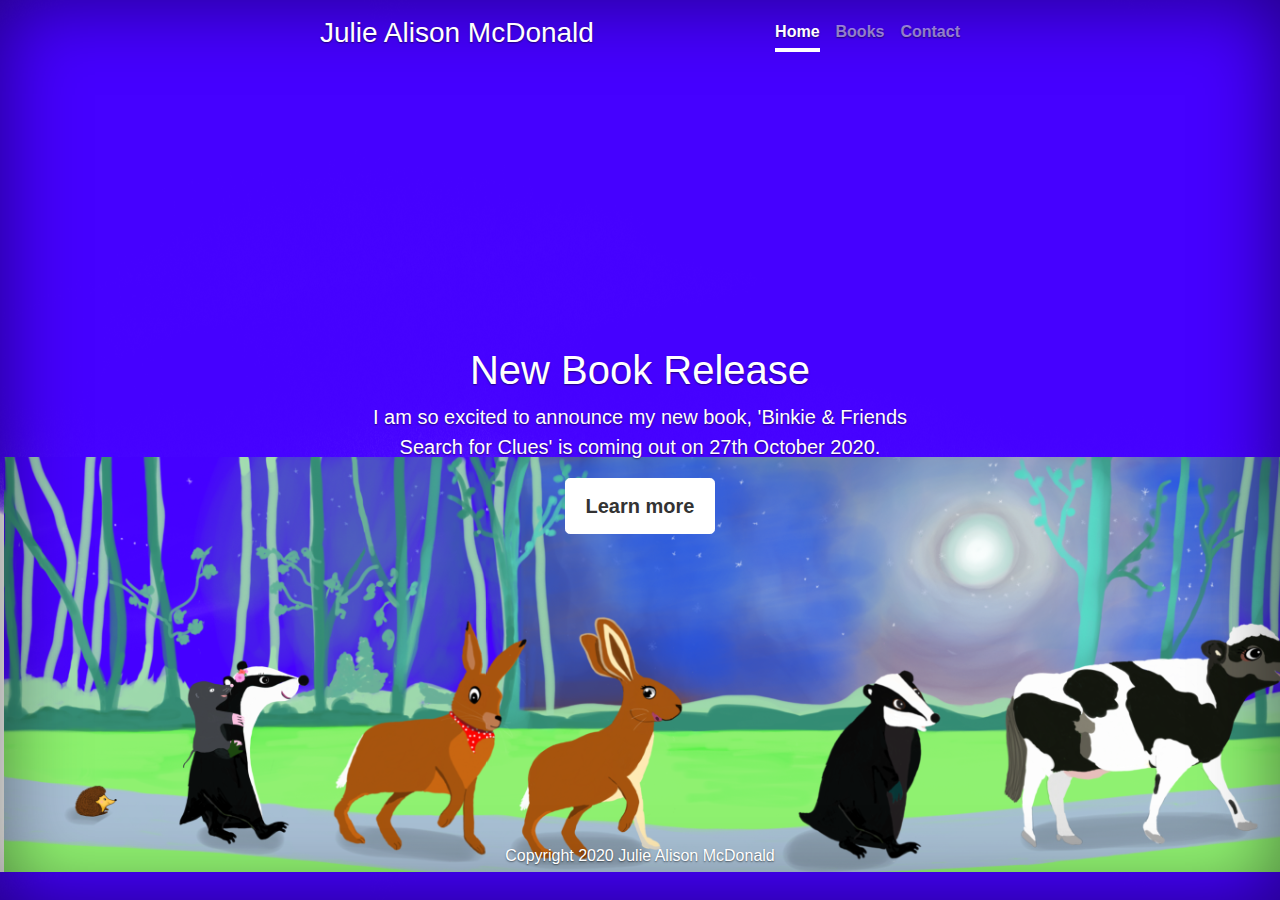
<file: index.html>
<!doctype html>
<html lang="en">
  <head>
    <meta charset="utf-8">
    <meta name="viewport" content="width=device-width, initial-scale=1, shrink-to-fit=no">
    <meta name="description" content="">
    <title>Julie Alison McDonald</title>

    <link rel="canonical" href="https://getbootstrap.com/docs/4.5/examples/cover/">
    <link rel="shortcut icon" href="./favicon.ico">

    <!-- Bootstrap core CSS -->
<link href="./dist/css/bootstrap.min.css" rel="stylesheet">

    <style>
      .bd-placeholder-img {
        font-size: 1.125rem;
        text-anchor: middle;
        -webkit-user-select: none;
        -moz-user-select: none;
        -ms-user-select: none;
        user-select: none;
      }

      @media (min-width: 768px) {
        .bd-placeholder-img-lg {
          font-size: 3.5rem;
        }
      }
      .txt11{
         color: '#120fab'
      }
    </style>
    <!-- Custom styles for this template -->
    <link href="cover.css" rel="stylesheet">
  </head>
  <body class="text-center">
    <div class="cover-container d-flex w-100 h-100 p-3 mx-auto flex-column">
  <header class="masthead mb-auto">
    <div class="inner">
      <h3 class="masthead-brand">Julie Alison McDonald</h3>
      <nav class="nav nav-masthead justify-content-center">
        <a class="nav-link active" href="#">Home</a>
        <a class="nav-link" href="./pricing.html">Books</a>
        <a class="nav-link" href="./contact.html">Contact</a>
      </nav>
    </div>
  </header>

  <main role="main" class="inner cover">
    <h1 class="cover-heading">New Book Release</h1>
    <p class="lead" class="txt11">I am so excited to announce my new book, 'Binkie & Friends Search for Clues' is coming out on 27th October
    2020. </p>
    <p class="lead">
      <a href="./pricing.html" class="btn btn-lg btn-secondary">Learn more</a>
    </p>
  </main>

  <footer class="mastfoot mt-auto">
    <div class="inner">
      <p class="cr">Copyright 2020 Julie Alison McDonald</p>
    </div>
  </footer>
</div>
</body>
</html>
</file>
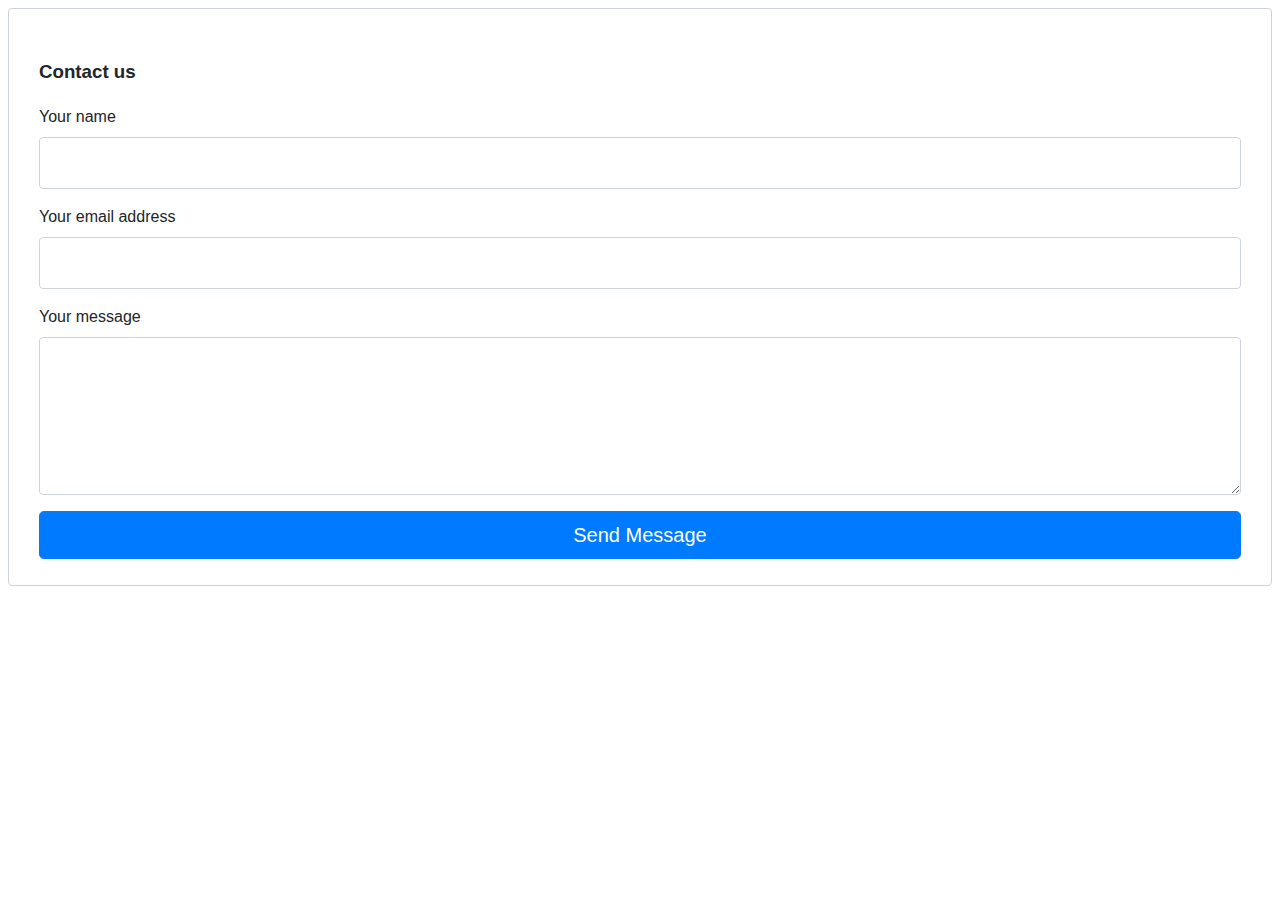
<file: contact.html>
<!DOCTYPE html>
<head>
    <meta charset="utf-8">
    <meta name="viewport" content="width=device-width, initial-scale=1, shrink-to-fit=no">
    <title>contact form</title>
</head>

<body>

<link href="contact-form.css" rel="stylesheet">

<div class="fcf-body">

    <div id="fcf-form">
        <h3 class="fcf-h3">Contact us</h3>

        <form id="fcf-form-id" class="fcf-form-class" method="post" action="http://formspree.io/julieamcd1@gmail.com" method="post">

            <div class="fcf-form-group">
                <label for="Name" class="fcf-label">Your name</label>
                <div class="fcf-input-group">
                    <input type="text" id="Name" name="Name" class="fcf-form-control" required>
                </div>
            </div>

            <div class="fcf-form-group">
                <label for="Email" class="fcf-label">Your email address</label>
                <div class="fcf-input-group">
                    <input type="email" id="Email" name="Email" class="fcf-form-control" required>
                </div>
            </div>

            <div class="fcf-form-group">
                <label for="Message" class="fcf-label">Your message</label>
                <div class="fcf-input-group">
                    <textarea id="Message" name="Message" class="fcf-form-control" rows="6" maxlength="3000" required></textarea>
                </div>
            </div>

            <div class="fcf-form-group">
                <button type="submit" id="fcf-button" class="fcf-btn fcf-btn-primary fcf-btn-lg fcf-btn-block">Send Message</button>
            </div>

        </form>
    </div>

</div>

</body>
</html>
</file>
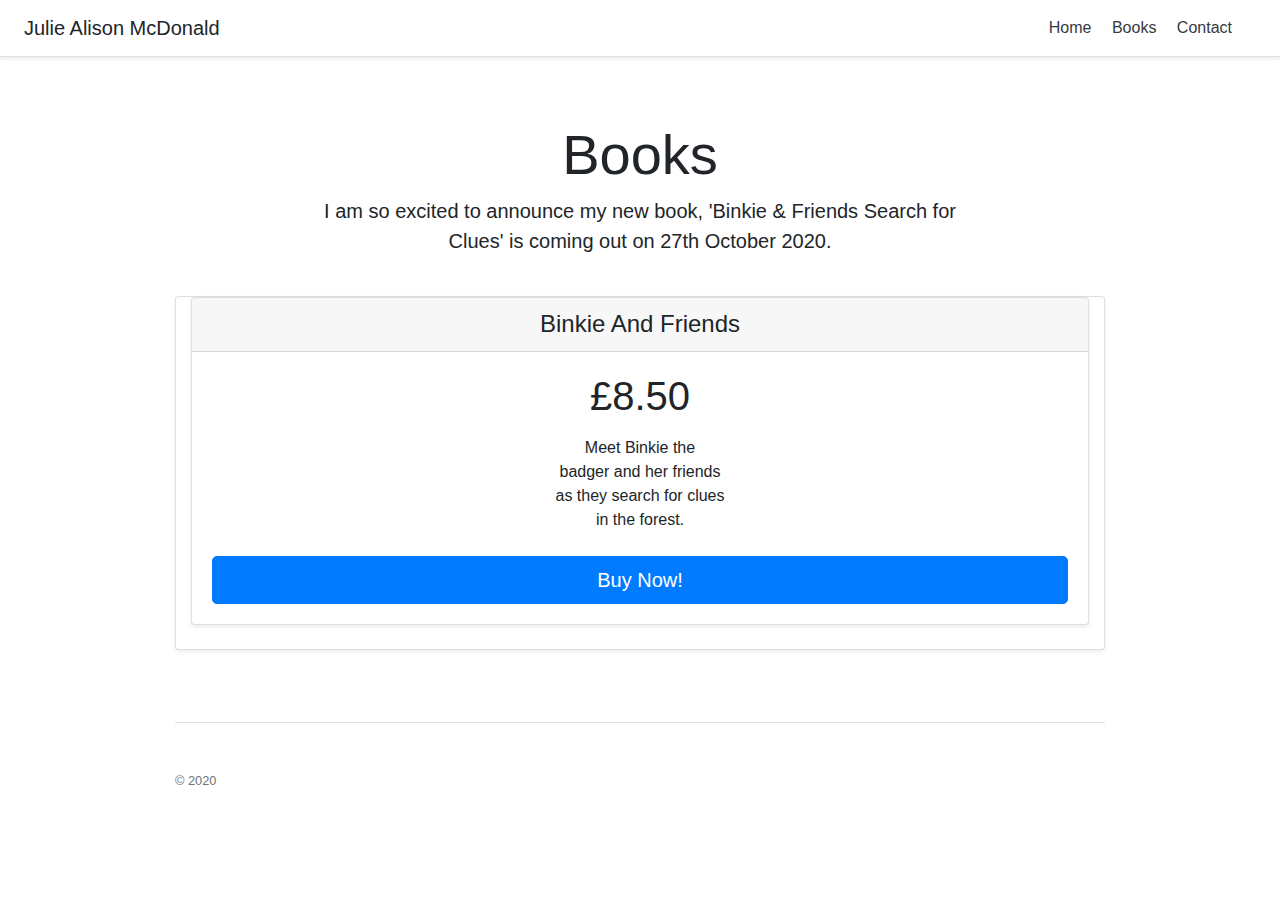
<file: pricing.html>
<!doctype html>
<html lang="en">
  <head>
    <meta charset="utf-8">
    <meta name="viewport" content="width=device-width, initial-scale=1, shrink-to-fit=no">
    <meta name="description" content="">
    <meta name="author" content="Mark Otto, Jacob Thornton, and Bootstrap contributors">
    <meta name="generator" content="Jekyll v4.1.1">
    <title>Books</title>

    <link rel="canonical" href="https://getbootstrap.com/docs/4.5/examples/pricing/">

    <!-- Bootstrap core CSS -->
<link href="./dist/css/bootstrap.min.css" rel="stylesheet">

    <style>
      .bd-placeholder-img {
        font-size: 1.125rem;
        text-anchor: middle;
        -webkit-user-select: none;
        -moz-user-select: none;
        -ms-user-select: none;
        user-select: none;
      }

      @media (min-width: 768px) {
        .bd-placeholder-img-lg {
          font-size: 3.5rem;
        }
      }
    </style>
    <!-- Custom styles for this template -->
    <link href="pricing.css" rel="stylesheet">
  </head>
  <body>
    <div class="d-flex flex-column flex-md-row align-items-center p-3 px-md-4 mb-3 bg-white border-bottom shadow-sm">
  <h5 class="my-0 mr-md-auto font-weight-normal">Julie Alison McDonald</h5>
  <nav class="my-2 my-md-0 mr-md-3">
    <a class="p-2 text-dark" href="./index.html">Home</a>
    <a class="p-2 text-dark" href="./pricing.html">Books</a>
    <a class="p-2 text-dark" href="./contact.html">Contact</a>
  </nav>
</div>

<div class="pricing-header px-3 py-3 pt-md-5 pb-md-4 mx-auto text-center">
  <h1 class="display-4">Books</h1>
  <p class="lead">I am so excited to announce my new book, 'Binkie & Friends Search for Clues' is coming out on 27th October 2020.
  </p>
</div>

<div class="container">
  <div class="card-deck mb-3 text-center">
    <div class="card mb-4 shadow-sm">
    <div class="card mb-4 shadow-sm">
      <div class="card-header">
        <h4 class="my-0 font-weight-normal">Binkie And Friends</h4>
      </div>
      <div class="card-body">
        <h1 class="card-title pricing-card-title">£8.50</h1>
        <ul class="list-unstyled mt-3 mb-4">
          <li>Meet Binkie the </li>
          <li>badger and her friends </li>
          <li>as they search for clues</li>
          <li>in the forest.</li>
        </ul>
        <form action="https://www.paypal.com/cgi-bin/webscr" method="post" target="_top">
          <input type="hidden" name="cmd" value="_s-xclick">
          <input type="hidden" name="hosted_button_id" value="KKXWUGWZAE2U4">
          <button class="btn btn-lg btn-block btn-primary" name="submit">Buy Now!</button>
        </form>

      </div>
      </div>
      </div>
    </div>

  <footer class="pt-4 my-md-5 pt-md-5 border-top">
    <div class="row">
      <div class="col-12 col-md">
        <small class="d-block mb-3 text-muted">&copy;          2020</small>
      </div>
    </div>
  </footer>
</div>
</body>
</html>
</file>
<file: cover.css>
/*
 * Globals
 */

/* Links */
a,
a:focus,
a:hover {
  color: #fff;
}

/* Custom default button */
.btn-secondary,
.btn-secondary:hover,
.btn-secondary:focus {
  color: #333;
  text-shadow: none; /* Prevent inheritance from `body` */
  background-color: #fff;
  border: .05rem solid #fff;
}


/*
 * Base structure
 */

.hedge {
  position: fixed;
  width: 500px;
  height: 500px;
  left: -50px;
  bottom: -112px;
}

html,
body {
  height: 100%;
  background-image: url("./bg.png");
  position: center;
}

body {
  display: -ms-flexbox;
  display: flex;
  color: #fff;
  text-shadow: 0 .05rem .1rem rgba(0, 0, 0, .5);
  box-shadow: inset 0 0 5rem rgba(0, 0, 0, .5);
}

.cover-container {
  max-width: 42em;
}


/*
 * Header
 */
.masthead {
  margin-bottom: 2rem;
}

.masthead-brand {
  margin-bottom: 0;
}

.nav-masthead .nav-link {
  padding: .25rem 0;
  font-weight: 700;
  color: rgba(255, 255, 255, .5);
  background-color: transparent;
  border-bottom: .25rem solid transparent;
}

.nav-masthead .nav-link:hover,
.nav-masthead .nav-link:focus {
  border-bottom-color: rgba(255, 255, 255, .25);
}

.nav-masthead .nav-link + .nav-link {
  margin-left: 1rem;
}

.nav-masthead .active {
  color: #fff;
  border-bottom-color: #fff;
}

@media (min-width: 48em) {
  .masthead-brand {
    float: left;
  }
  .nav-masthead {
    float: right;
  }
}

.cr{
  color: #ffffff;
}

/*
 * Cover
 */
.cover {
  padding: 0 1.5rem;
}
.cover .btn-lg {
  padding: .75rem 1.25rem;
  font-weight: 700;
}


/*
 * Footer
 */
.mastfoot {
  color: rgba(255, 255, 255, .5);
}
</file>
<file: contact-form.css>
#fcf-form {
    display:block;
}

.fcf-body {
    margin: 0;
    font-family: -apple-system, Arial, sans-serif;
    font-size: 1rem;
    font-weight: 400;
    line-height: 1.5;
    color: #212529;
    text-align: left;
    background-color: #fff;
    padding: 30px;
    padding-bottom: 10px;
    border: 1px solid #ced4da;
    border-radius: 0.25rem;
    max-width: 100%;
}

.fcf-form-group {
    margin-bottom: 1rem;
}

.fcf-input-group {
    position: relative;
    display: -ms-flexbox;
    display: flex;
    -ms-flex-wrap: wrap;
    flex-wrap: wrap;
    -ms-flex-align: stretch;
    align-items: stretch;
    width: 100%;
}

.fcf-form-control {
    display: block;
    width: 100%;
    height: calc(1.5em + 0.75rem + 2px);
    padding: 0.375rem 0.75rem;
    font-size: 1rem;
    font-weight: 400;
    line-height: 1.5;
    color: #495057;
    background-color: #fff;
    background-clip: padding-box;
    border: 1px solid #ced4da;
    outline: none;
    border-radius: 0.25rem;
    transition: border-color 0.15s ease-in-out, box-shadow 0.15s ease-in-out;
}

.fcf-form-control:focus {
    border: 1px solid #313131;
}

select.fcf-form-control[size], select.fcf-form-control[multiple] {
    height: auto;
}

textarea.fcf-form-control {
    font-family: -apple-system, Arial, sans-serif;
    height: auto;
}

label.fcf-label {
    display: inline-block;
    margin-bottom: 0.5rem;
}

.fcf-credit {
    padding-top: 10px;
    font-size: 0.9rem;
    color: #545b62;
}

.fcf-credit a {
    color: #545b62;
    text-decoration: underline;
}

.fcf-credit a:hover {
    color: #0056b3;
    text-decoration: underline;
}

.fcf-btn {
    display: inline-block;
    font-weight: 400;
    color: #212529;
    text-align: center;
    vertical-align: middle;
    cursor: pointer;
    -webkit-user-select: none;
    -moz-user-select: none;
    -ms-user-select: none;
    user-select: none;
    background-color: transparent;
    border: 1px solid transparent;
    padding: 0.375rem 0.75rem;
    font-size: 1rem;
    line-height: 1.5;
    border-radius: 0.25rem;
    transition: color 0.15s ease-in-out, background-color 0.15s ease-in-out, border-color 0.15s ease-in-out, box-shadow 0.15s ease-in-out;
}

@media (prefers-reduced-motion: reduce) {
    .fcf-btn {
        transition: none;
    }
}

.fcf-btn:hover {
    color: #212529;
    text-decoration: none;
}

.fcf-btn:focus, .fcf-btn.focus {
    outline: 0;
    box-shadow: 0 0 0 0.2rem rgba(0, 123, 255, 0.25);
}

.fcf-btn-primary {
    color: #fff;
    background-color: #007bff;
    border-color: #007bff;
}

.fcf-btn-primary:hover {
    color: #fff;
    background-color: #0069d9;
    border-color: #0062cc;
}

.fcf-btn-primary:focus, .fcf-btn-primary.focus {
    color: #fff;
    background-color: #0069d9;
    border-color: #0062cc;
    box-shadow: 0 0 0 0.2rem rgba(38, 143, 255, 0.5);
}

.fcf-btn-lg, .fcf-btn-group-lg>.fcf-btn {
    padding: 0.5rem 1rem;
    font-size: 1.25rem;
    line-height: 1.5;
    border-radius: 0.3rem;
}

.fcf-btn-block {
    display: block;
    width: 100%;
}

.fcf-btn-block+.fcf-btn-block {
    margin-top: 0.5rem;
}

input[type="submit"].fcf-btn-block, input[type="reset"].fcf-btn-block, input[type="button"].fcf-btn-block {
    width: 100%;
}
</file>
<file: pricing.css>
html {
  font-size: 14px;
}
@media (min-width: 768px) {
  html {
    font-size: 16px;
  }
}

.container {
  max-width: 960px;
}

.pricing-header {
  max-width: 700px;
}

.card-deck .card {
  min-width: 220px;
}
</file>
